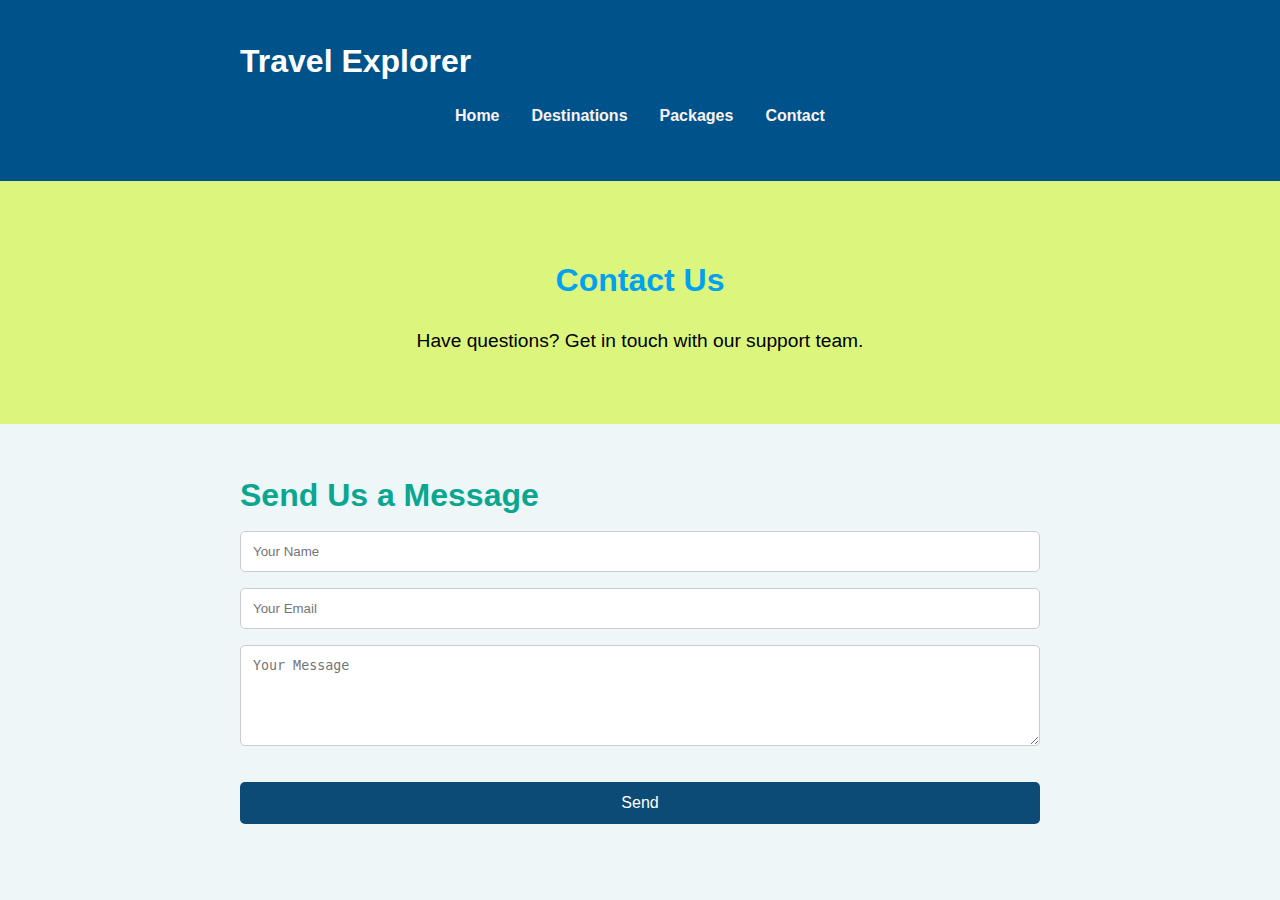
<file: Travel explorer/contact.html>
<!DOCTYPE html>
<html lang="en">
<head>
  <meta charset="UTF-8">
  <title>Contact - Travel Explorer</title>
  <link rel="stylesheet" href="style.css">
</head>
<body>
  <header>
    <div class="container">
      <h1>Travel Explorer</h1>
      <nav>
        <ul>
          <li><a href="index.html">Home</a></li>
          <li><a href="destinations.html">Destinations</a></li>
          <li><a href="packages.html">Packages</a></li>
          <li><a href="contact.html">Contact</a></li>
        </ul>
      </nav>
    </div>
  </header>

  <section class="hero">
    <div class="hero-content">
      <h2>Contact Us</h2>
      <p>Have questions? Get in touch with our support team.</p>
    </div>
  </section>

  <section class="container contact-form">
    <h2>Send Us a Message</h2>
    <form>
      <input type="text" placeholder="Your Name" required>
      <input type="email" placeholder="Your Email" required>
      <textarea placeholder="Your Message" rows="5" required></textarea>
      <button type="submit">Send</button>
    </form>
  </section>
</body>
</html>
</file>
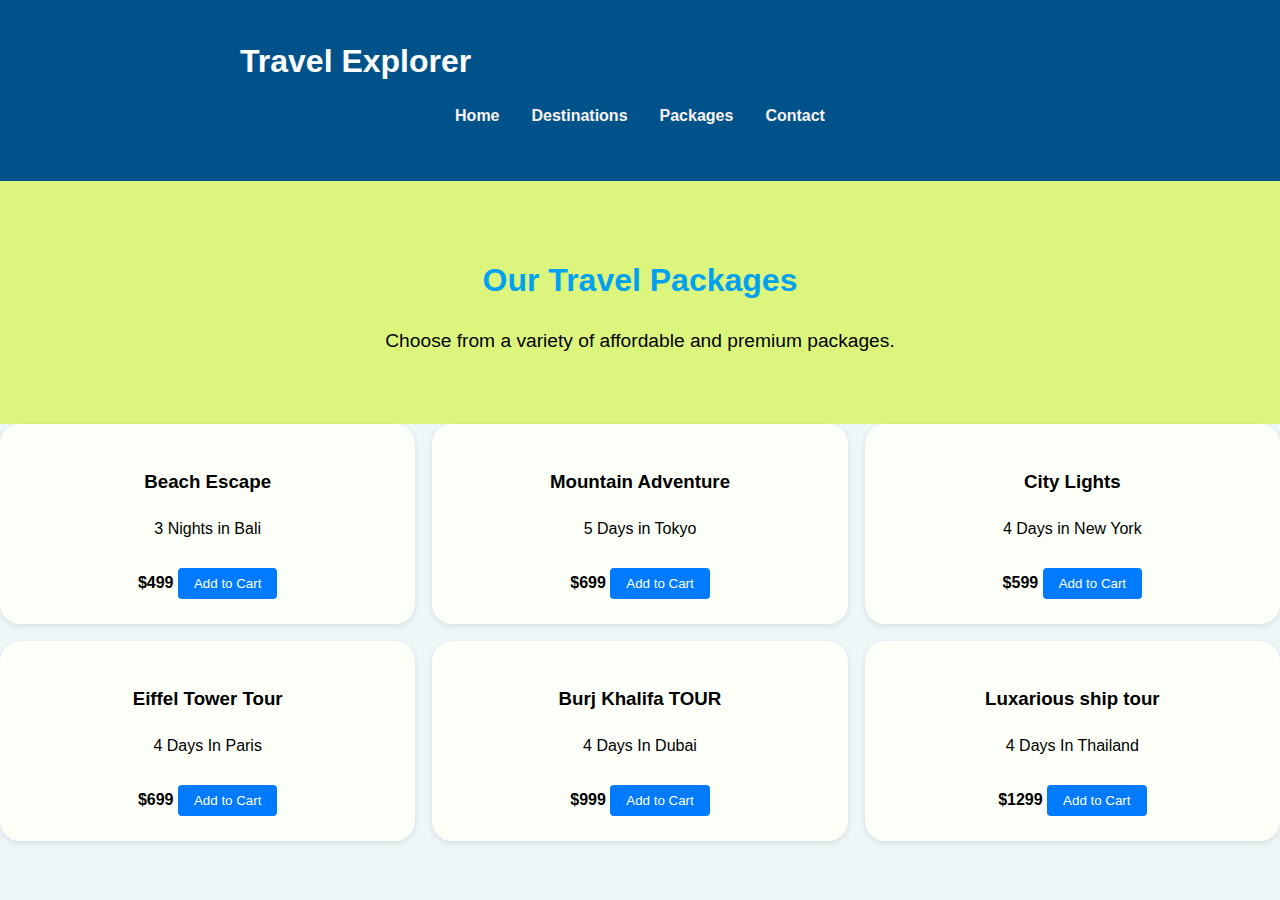
<file: Travel explorer/packages.html>
<!DOCTYPE html>
<html lang="en">
<head>
  <meta charset="UTF-8">
  <title>Packages - Travel Explorer</title>
  <link rel="stylesheet" href="style.css">
</head>
<body>
  <header>
    <div class="container">
      <h1>Travel Explorer</h1>
      <nav>
        <ul>
          <li><a href="index.html">Home</a></li>
          <li><a href="destinations.html">Destinations</a></li>
          <li><a href="packages.html">Packages</a></li>
          <li><a href="contact.html">Contact</a></li>
        </ul>
      </nav>
    </div>
  </header>

  <section class="hero">
    <div class="hero-content">
      <h2>Our Travel Packages</h2>
      <p>Choose from a variety of affordable and premium packages.</p>
    </div>
  </section>

  <div class="package-list">
    <div class="card">
      <h3>Beach Escape</h3>
      <p>3 Nights in Bali </p>
      <strong>$499</strong>
      <button>Add to Cart</button>
    </div>
    <div class="card">
      <h3>Mountain Adventure</h3>
      <p>5 Days in Tokyo</p>
      <strong>$699</strong>
      <button>Add to Cart</button>
    </div>
    <div class="card">
      <h3>City Lights</h3>
      <p>4 Days in New York</p>
      <strong>$599</strong>
      <button>Add to Cart</button>
    </div> 
    <div class="card">
      <h3>Eiffel Tower Tour</h3>
      <p>4 Days In Paris</p>
      <strong>$699</strong>
      <button>Add to Cart</button>
    </div>
    <div class="card">
      <h3>Burj Khalifa TOUR</h3>
      <p>4 Days In Dubai </p>
      <strong>$999</strong>
      <button>Add to Cart</button>
    </div>
    <div class="card">
      <h3> Luxarious ship tour </h3>
      <p>4 Days In Thailand</p>
      <strong>$1299</strong>
      <button>Add to Cart</button>
    </div>
  </div>

  <!-- Link external JavaScript -->
  <script src="script.js"></script>
</body>
</html>
</file>
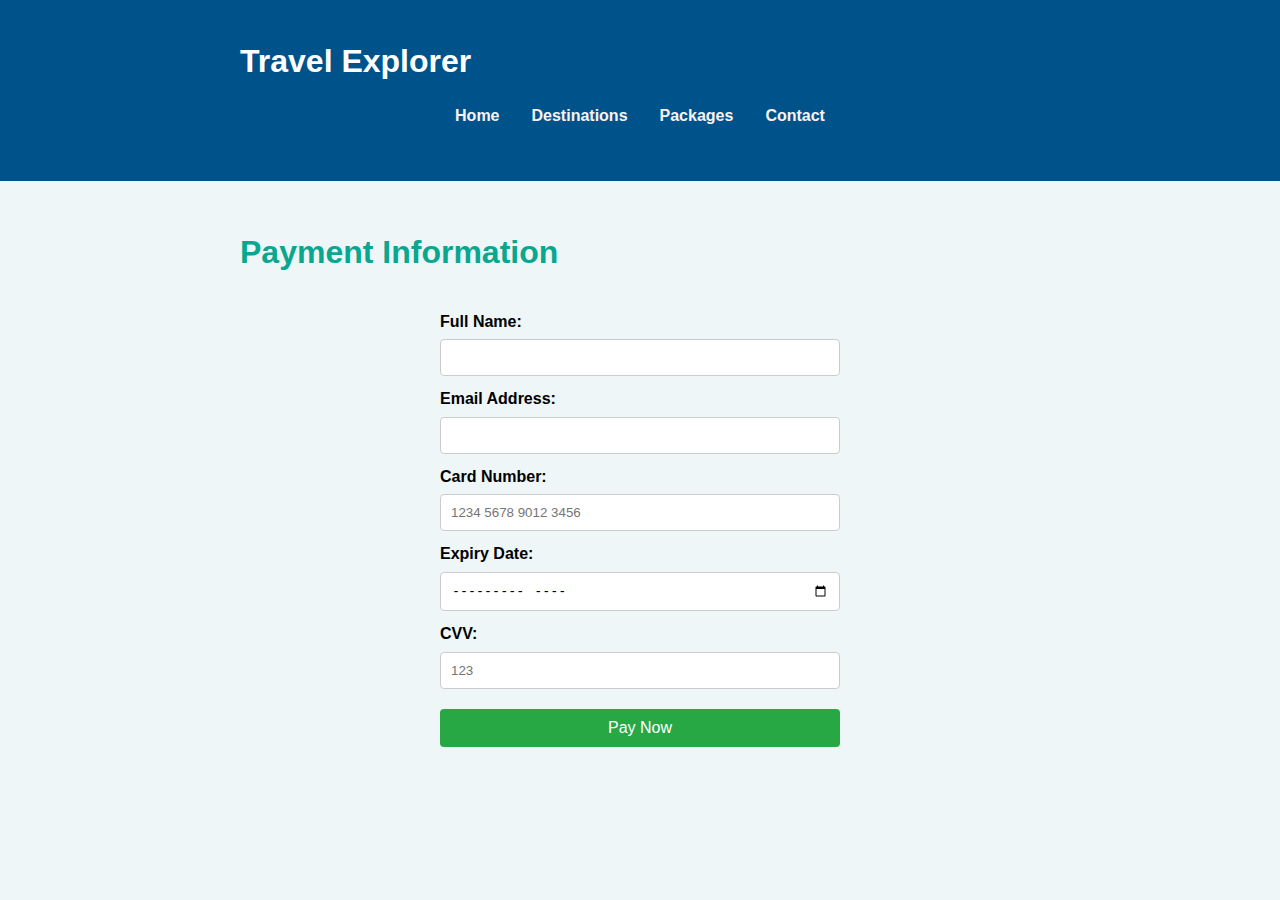
<file: Travel explorer/payment.html>
<!DOCTYPE html>
<html lang="en">
<head>
  <meta charset="UTF-8" />
  <title>Payment - Travel Explorer</title>
  <link rel="stylesheet" href="style.css" />
</head>
<body>
  <header>
    <div class="container">
      <h1>Travel Explorer</h1>
      <nav>
        <ul>
          <li><a href="index.html">Home</a></li>
           <li><a href="destinations.html">Destinations</a></li>
          <li><a href="packages.html">Packages</a></li>
          <li><a href="contact.html">Contact</a></li>

        </ul>
      </nav>
    </div>
  </header>

  <section class="container">
    <h2>Payment Information</h2>
    <form action="successpayment.html" method="POST" class="payment-form">
      <label for="name">Full Name:</label>
      <input type="text" id="name" name="name" required />

      <label for="email">Email Address:</label>
      <input type="email" id="email" name="email" required />

      <label for="card">Card Number:</label>
      <input
        type="text"
        id="card"
        name="card"
        required
        maxlength="16"
        placeholder="1234 5678 9012 3456"
      />

      <label for="expiry">Expiry Date:</label>
      <input type="month" id="expiry" name="expiry" required />

      <label for="cvv">CVV:</label>
      <input
        type="text"
        id="cvv"
        name="cvv"
        required
        maxlength="4"
        placeholder="123"
      />

      <button type="submit">Pay Now</button>
    </form>
  </section>
</body>
</html>
</file>
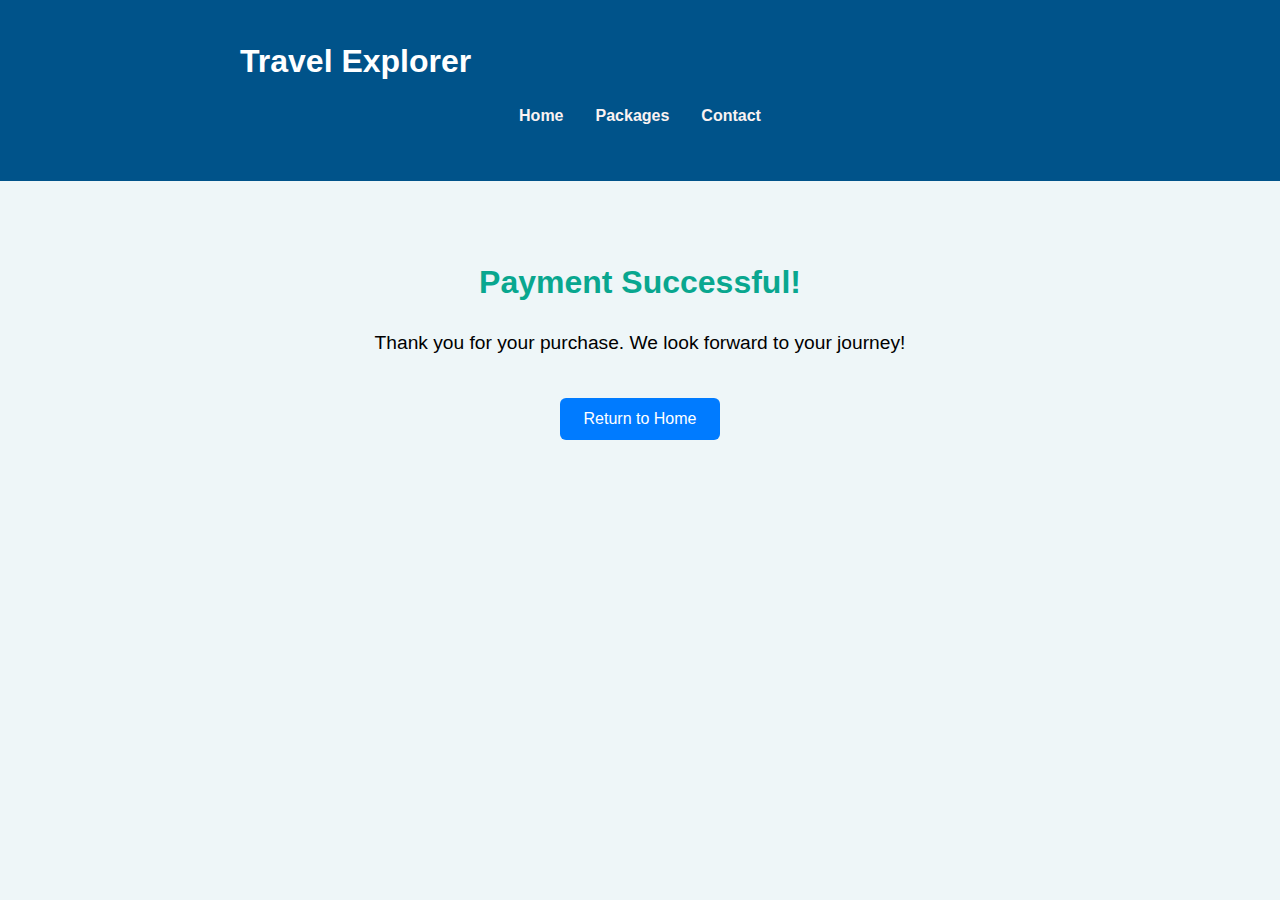
<file: Travel explorer/successpayment.html>
<!DOCTYPE html>
<html lang="en">
<head>
  <meta charset="UTF-8" />
  <title>Payment Success - Travel Explorer</title>
  <link rel="stylesheet" href="style.css" />
</head>
<body>
  <header>
    <div class="container">
      <h1>Travel Explorer</h1>
      <nav>
        <ul>
          <li><a href="index.html">Home</a></li>
          <li><a href="packages.html">Packages</a></li>
          <li><a href="contact.html">Contact</a></li>
        </ul>
      </nav>
    </div>
  </header>

  <section
    class="container"
    style="text-align: center; margin-top: 30px"
  >
    <h2>Payment Successful!</h2>
    <p>Thank you for your purchase. We look forward to your journey!</p>
    <button onclick="window.location.href='index.html'">Return to Home</button>
  </section>
</body>
</html>
</file>
<file: Travel explorer/style.css>
body {
  font-family: Arial, sans-serif;
  margin: 0;
  padding: 0;
  line-height: 1.6;
  background: #eef6f8;
  color: #000000;
}

.container {
  width: 90%;
  max-width: 1100px;
  margin: auto;
}

header {
  background: #00538a;
  color: rgb(255, 255, 255);
  padding: 1rem 0;
}

header h1 {
  margin: 0;
}

nav ul {
  list-style: none;
  display: flex;
  justify-content: center;
  padding: 0;
}

nav li {
  margin: 0 1rem;
}

nav a {
  color: rgb(250, 242, 242);
  text-decoration: none;
  font-weight: bold;
}

.hero {
  background: #d0f52d9a;
  padding: 3rem 1rem;
  text-align: center;
}

.hero h2 {
  margin-bottom: 1rem;
  color: #00a1f1;
}

.btn {
  display: inline-block;
  background: #0c4b75;
  color: rgb(255, 255, 255);
  padding: 0.5rem 1rem;
  text-decoration: none;
  border-radius: 5px;
}

.features {
    background-color: #d6f568;
  padding: 2rem 0;
  display: flex;
  justify-content: space-around;
  text-align: center;
}

.feature {
  width: 30%;
}

.gallery-grid {
  display: grid;
  grid-template-columns: repeat(auto-fit, minmax(250px, 1fr));
  gap: 1rem;
  margin-bottom: 2rem;
}

.gallery-grid img {
  width: 100%;
  height: auto;
  border-radius: 10px;
}

.packages .package-list {
  display: flex;
  gap: 1rem;
  flex-wrap: wrap;
  justify-content: center;
}

.package-list {
  display: grid;
  grid-template-columns: repeat(3, 1fr);
  gap: 17px;
}

.card {
  background-color: #fcfff7;
  padding: 25px;
  border-radius: 20px;
  box-shadow: 0 2px 6px rgba(0, 0, 0, 0.1);
  text-align: center;
}

.card button {
  margin-top: 10px;
  padding: 8px 16px;
  background-color: #007bff;
  color: white;
  border: none;
  border-radius: 4px;
  cursor: pointer;
}

.card button:hover {
  background-color: #0056b3;
}

.contact-form {
  max-width: 600px;
  margin: 2rem auto;
}

.contact-form form {
  display: flex;
  flex-direction: column;
  gap: 1rem;
}

.contact-form input,
.contact-form textarea {
  padding: 0.75rem;
  border-radius: 5px;
  border: 1px solid #ccc;
}

.contact-form button {
  padding: 0.75rem;
  background: #0c4b75;
  color: white;
  border: none;
  border-radius: 5px;
  cursor: pointer;
}

.destination-name {
  text-align: center;
  font-weight: bold;
  margin-top: 8px;
}

/* Payment Form */
.payment-form {
  display: flex;
  flex-direction: column;
  max-width: 400px;
  margin: 20px auto;
}

.payment-form label {
  margin-top: 10px;
  font-weight: bold;
}

.payment-form input {
  padding: 10px;
  margin-top: 5px;
  border: 1px solid #ccc;
  border-radius: 4px;
}

.payment-form button {
  margin-top: 20px;
  padding: 10px;
  background-color: #28a745;
  color: white;
  border: none;
  border-radius: 4px;
  cursor: pointer;
}

.payment-form button:hover {
  background-color: #218838;
}

/* Payment Success */
.container {
  max-width: 800px;
  margin: 0 auto;
  padding: 20px;
}

section h2 {
  font-size: 2em;
  color: #09a78f;
  margin-bottom: 10px;
}

section p {
  font-size: 1.2em;
  color: #000000;
}

section button {
  margin-top: 20px;
  padding: 12px 24px;
  font-size: 16px;
  background-color: #007bff;
  color: #fff;
  border: none;
  border-radius: 6px;
  cursor: pointer;
  transition: background-color 0.3s;
}

section button:hover {
  background-color: #0056b3;
}

/* ====== Packages Page Hero Background ====== */
.packages-hero {
  background: url('images/matthew-stephenson-1qrriRTdoqg-unsplash.jpg') no-repeat center center/cover;
  padding: 100px 20px;
  text-align: center;
   
  color: rgba(0, 252, 176, 0);
  position: relative;
}

.packages-hero .overlay {
  background-color: rgba(255, 255, 255, 0.068);
  display: inline-block;
  padding: 30px 50px;
  border-radius: 10px;
}
</file>
